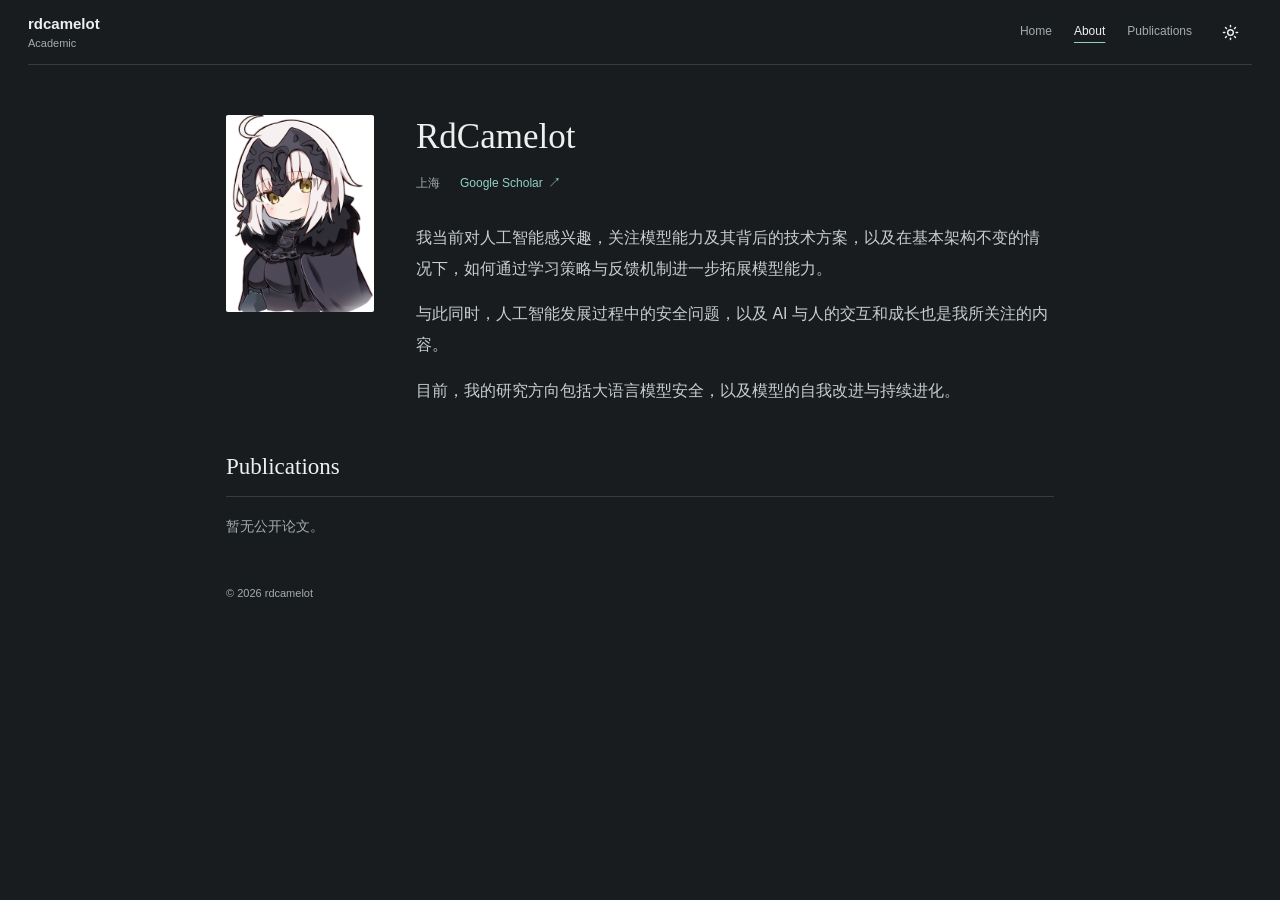
<file: academic.html>
<!DOCTYPE html>
<html lang="zh-CN">
<head>
    <meta charset="UTF-8">
    <meta name="viewport" content="width=device-width, initial-scale=1">
    <title>Academic | rdcamelot</title>
    <meta name="description" content="RdCamelot 的学术主页：大语言模型安全，以及模型的自我改进与持续进化。">
    <meta name="theme-color" content="#191c1e">
    <link rel="icon" type="image/jpeg" href="./static/images/icon.jpg">
    <script>
        (function () {
            try {
                document.documentElement.dataset.theme = localStorage.getItem("theme") || "dark";
            } catch (error) {
                document.documentElement.dataset.theme = "dark";
            }
        })();
    </script>
    <link rel="stylesheet" href="./static/academic.css">
</head>
<body id="academic-page">
    <div class="hp" data-key="quiet">
        <a class="skip-link" href="#content">跳到内容</a>
        <header class="hp-header is-solid" data-header>
            <a class="hp-brand hp-signature" href="./index.html" aria-label="rdcamelot 首页">
                <span class="hp-signature-name">rdcamelot</span>
                <span class="hp-signature-section">Academic</span>
            </a>
            <nav class="hp-nav" aria-label="页面导航" data-section-nav>
                <a href="./index.html">Home</a>
                <a href="#about" aria-current="true">About</a>
                <a href="#work">Publications</a>
            </nav>
            <button class="hp-theme" type="button" data-theme-toggle aria-label="切换明暗主题" aria-describedby="theme-tooltip">
                <!-- Existing Lucide icons; license: static/icons/LICENSE.lucide.txt -->
                <svg class="theme-icon-sun" width="18" height="18" viewBox="0 0 24 24" fill="none" stroke="currentColor" stroke-width="2" stroke-linecap="round" stroke-linejoin="round" aria-hidden="true">
                    <circle cx="12" cy="12" r="4" />
                    <path d="M12 2v2" /><path d="M12 20v2" /><path d="m4.93 4.93 1.41 1.41" /><path d="m17.66 17.66 1.41 1.41" /><path d="M2 12h2" /><path d="M20 12h2" /><path d="m6.34 17.66-1.41 1.41" /><path d="m19.07 4.93-1.41 1.41" />
                </svg>
                <svg class="theme-icon-moon" width="18" height="18" viewBox="0 0 24 24" fill="none" stroke="currentColor" stroke-width="2" stroke-linecap="round" stroke-linejoin="round" aria-hidden="true">
                    <path d="M20.985 12.486a9 9 0 1 1-9.473-9.472c.405-.022.617.46.402.803a6 6 0 0 0 8.268 8.268c.344-.215.825-.004.803.401" />
                </svg>
                <span class="theme-tooltip" id="theme-tooltip" role="tooltip" data-theme-label>Light</span>
            </button>
        </header>
        <main id="content" class="hp-main academic-main">
            <section class="hp-profile" id="about" aria-labelledby="academic-title">
                <img class="hp-photo" src="./static/images/icon.jpg" alt="RdCamelot 的头像" width="148" height="197" decoding="async" fetchpriority="high">
                <div class="hp-copy-column">
                    <div class="hp-identity">
                        <h1 id="academic-title">RdCamelot</h1>
                        <div class="hp-meta">
                            <span>上海</span>
                            <a href="https://scholar.google.com.hk/citations?user=ZmWyE6cAAAAJ&amp;hl=zh-CN" target="_blank" rel="noopener noreferrer">Google Scholar<span class="external-arrow" aria-hidden="true">↗</span></a>
                        </div>
                    </div>
                    <div class="hp-prose">
                        <p>我当前对人工智能感兴趣，关注模型能力及其背后的技术方案，以及在基本架构不变的情况下，如何通过学习策略与反馈机制进一步拓展模型能力。</p>
                        <p>与此同时，人工智能发展过程中的安全问题，以及 AI 与人的交互和成长也是我所关注的内容。</p>
                        <p>目前，我的研究方向包括大语言模型安全，以及模型的自我改进与持续进化。</p>
                    </div>
                </div>
            </section>
            <section class="hp-publications" id="work" aria-labelledby="work-title">
                <div class="hp-section-heading"><h2 id="work-title" lang="en">Publications</h2></div>
                <div data-academic-publications><p class="hp-empty">暂无公开论文。</p></div>
            </section>
            <footer class="hp-footer"><span>© <span data-year>2026</span> rdcamelot</span></footer>
        </main>
    </div>
    <script src="./static/home.js"></script>
</body>
</html>
</file>
<file: static/academic.css>
@import url("./fonts/noto-sans-sc/350.css") screen and (max-width: 640px);
  :root { color-scheme: dark; }
  :root[data-theme="light"] { color-scheme: light; }
  body { margin: 0; }
  #academic-page .hp {
    --hp-bg: #191c1e; --hp-ink: #edf0ef; --hp-copy: #c8cecd;
    --hp-muted: #a2adaa; --hp-accent: #8fd1c3; --hp-line: #343d3c; --hp-hover: #242c2b;
    --hp-nav-line: transparent; --hp-inset-rule: #343d3c;
    background: var(--hp-bg); color: var(--hp-ink); color-scheme: dark;
    font-family: "Segoe UI", "Microsoft YaHei UI", "PingFang SC", sans-serif;
    font-size: 16px; line-height: 1.6; letter-spacing: 0; text-align: left;
    --paper: var(--hp-bg);
    min-height: 100svh; overflow-wrap: break-word;
  }
  [data-theme="light"] #academic-page .hp {
    --hp-bg: #edf2f0; --hp-ink: #243d35; --hp-copy: #35433d;
    --hp-muted: #586961; --hp-accent: #176353; --hp-line: #bdcfc6; --hp-hover: #d1dfd8;
    color-scheme: light;
  }
  [data-theme="light"] #academic-page .hp[data-key="quiet"] {
    --hp-header: #f4f6f5; --hp-nav-line: transparent; --hp-inset-rule: #dbe1df;
    --hp-nav-ink: #283330; --hp-nav-muted: #596561; --hp-nav-hover: #e5ebe8;
  }
  #academic-page .hp *, #academic-page .hp *::before, #academic-page .hp *::after { box-sizing: border-box; }
  #academic-page .hp h1, #academic-page .hp h2, #academic-page .hp p { margin: 0; padding: 0; color: inherit; letter-spacing: 0; }
  #academic-page .hp a { color: var(--hp-accent); text-decoration: none; text-underline-offset: 5px; }
  #academic-page .hp a:hover { text-decoration: underline; }
  #academic-page .hp a:focus-visible, #academic-page .hp button:focus-visible { outline: 2px solid var(--hp-accent); outline-offset: 4px; }
  #academic-page .hp-header { position: relative; min-height: 64px; padding: 10px 28px; display: flex; align-items: center; gap: 16px; border-bottom: 1px solid var(--hp-nav-line, var(--hp-line)); background: var(--hp-header, var(--hp-bg)); color: var(--hp-nav-ink, var(--hp-ink)); }
  #academic-page .hp-header::after { content: ""; position: absolute; bottom: -1px; inset-inline: 28px; height: 1px; background: var(--hp-inset-rule, transparent); pointer-events: none; }
  #academic-page .hp-header a:focus-visible, #academic-page .hp-header button:focus-visible { outline-color: var(--hp-nav-accent, var(--hp-accent)); }
  #academic-page .hp a.hp-brand { color: var(--hp-nav-ink, var(--hp-ink)); min-height: 44px; display: flex; align-items: center; flex-shrink: 0; }
  #academic-page .hp a.hp-brand:hover { text-decoration: none; color: var(--hp-nav-accent, var(--hp-accent)); }
  #academic-page .hp-wordmark { --brand-size: 20px; font-family: Georgia, "Times New Roman", serif; font-size: var(--brand-size); font-weight: 400; }
  #academic-page .hp a.hp-signature { --brand-size: 15px; display: flex; flex-direction: column; align-items: flex-start; justify-content: center; gap: 2px; line-height: 1.3; }
  #academic-page .hp-signature-name { font-size: var(--brand-size); font-weight: 600; }
  #academic-page .hp-signature-section { font-size: 11px; font-weight: 400; color: var(--hp-nav-muted, var(--hp-muted)); }
  #academic-page .hp a.hp-back { --brand-size: 14px; gap: 9px; color: var(--hp-muted); font-size: var(--brand-size); font-weight: 500; }
  #academic-page .hp a.hp-back:hover { color: var(--hp-accent); }
  #academic-page .hp-back svg { width: 16px; height: 16px; }
  #academic-page .hp-nav { margin-left: auto; display: flex; align-items: center; gap: 22px; }
  #academic-page .hp-nav a { min-height: 44px; display: flex; align-items: center; font-size: 12px; color: var(--hp-nav-muted, var(--hp-muted)); }
  #academic-page .hp-nav a[aria-current] { color: var(--hp-nav-ink, var(--hp-ink)); text-decoration: underline; text-decoration-color: var(--hp-nav-accent, var(--hp-accent)); text-underline-offset: 7px; }
  #academic-page .hp-theme { padding: 0; border: 0; background: transparent; color: inherit; width: 44px; height: 44px; display: grid; place-items: center; flex-shrink: 0; border-radius: 4px; }
  #academic-page .hp-theme:hover { background: var(--hp-nav-hover, var(--hp-hover)); }
  #academic-page .hp-theme svg { width: 17px; height: 17px; }
  #academic-page .hp-main { width: min(100% - 88px, 828px); margin: 0 auto; padding: 50px 0 32px; }
  #academic-page .hp-profile { display: grid; grid-template-columns: 148px minmax(0, 1fr); column-gap: 42px; align-items: start; }
  #academic-page .hp-photo { display: block; width: 100%; height: auto; aspect-ratio: 3 / 4; object-fit: cover; border-radius: 2px; }
  #academic-page .hp h1 { font-family: Georgia, "Times New Roman", serif; font-size: 35px; line-height: 1.25; font-weight: 500; }
  #academic-page .hp-meta { display: flex; align-items: center; flex-wrap: wrap; gap: 6px 20px; margin: 9px 0 22px; font-size: 12px; color: var(--hp-muted); }
  #academic-page .hp-meta a { min-height: 32px; display: inline-flex; align-items: center; gap: 5px; }
  #academic-page .hp-meta svg { width: 13px; height: 13px; }
  #academic-page .hp-prose { font-size: 16px; line-height: 1.95; color: var(--hp-copy); }
  #academic-page .hp .hp-prose p { font-weight: 400; }
  #academic-page .hp-prose p + p { margin-top: 14px; }
  #academic-page .hp-publications { margin-top: 46px; scroll-margin-top: 24px; }
  #academic-page .hp-section-heading { padding-bottom: 14px; border-bottom: 1px solid var(--hp-line); }
  #academic-page .hp h2 { font-family: Georgia, "Times New Roman", serif; font-size: 23px; line-height: 1.3; font-weight: 500; }
  #academic-page .hp p.hp-empty { padding-top: 18px; font-size: 14px; color: var(--hp-muted); }
  #academic-page .hp-footer { display: flex; justify-content: space-between; gap: 16px; margin-top: 48px; font-size: 11px; color: var(--hp-muted); }
  @media (max-width: 760px) {
    #academic-page .hp-header { padding-inline: 20px; }
    #academic-page .hp-header::after { inset-inline: 20px; }
    #academic-page .hp-main { width: calc(100% - 56px); }
    #academic-page .hp-profile { grid-template-columns: 124px minmax(0, 1fr); gap: 30px; }
  }
  @media (max-width: 640px) {
    #academic-page .hp-nav a { min-width: 44px; justify-content: center; }
    #academic-page .hp-prose { font-family: "Noto Sans SC Web", "Noto Sans SC", "PingFang SC", "Microsoft YaHei", sans-serif; font-size: 15px; line-height: 1.85; }
    #academic-page .hp .hp-prose p { font-weight: 350; }
    #academic-page .hp-prose p + p { margin-top: 16px; }
  }
  @media (max-width: 560px) {
    #academic-page .hp-header { padding: 8px 16px; gap: 8px; flex-wrap: wrap; }
    #academic-page .hp-header::after { inset-inline: 16px; }
    #academic-page .hp-brand { margin-right: auto; }
    #academic-page .hp-nav { order: 3; width: 100%; justify-content: flex-end; gap: 24px; }
    #academic-page .hp-theme { margin-left: auto; }
    #academic-page .hp-main { width: calc(100% - 40px); padding-top: 30px; }
    #academic-page .hp-profile { grid-template-columns: 80px minmax(0, 1fr); column-gap: 22px; row-gap: 26px; }
    #academic-page .hp-copy-column { display: contents; }
    #academic-page .hp-identity { align-self: center; }
    #academic-page .hp h1 { font-size: 28px; }
    #academic-page .hp-meta { margin: 8px 0 0; display: grid; gap: 0; }
    #academic-page .hp-prose { grid-column: 1 / -1; }
    #academic-page .hp-publications { margin-top: 32px; }
  }
  @media (prefers-reduced-motion: no-preference) { #academic-page .hp a, #academic-page .hp-theme { transition: color 160ms ease-out, background-color 160ms ease-out; } }
  #academic-page .hp-theme { position: relative; cursor: pointer; font: inherit; }
  #academic-page .theme-icon-moon,
  [data-theme="light"] #academic-page .theme-icon-sun { display: none; }
  [data-theme="light"] #academic-page .theme-icon-moon { display: block; }
  #academic-page .theme-tooltip { position: absolute; top: calc(100% + 6px); right: 0; padding: 4px 8px; color: var(--hp-ink); background: var(--hp-hover); border-radius: 4px; white-space: nowrap; font-size: 12px; visibility: hidden; pointer-events: none; }
  #academic-page .hp-theme:hover .theme-tooltip,
  #academic-page .hp-theme:focus-visible .theme-tooltip { visibility: visible; }
  #academic-page .external-arrow { font-size: 13px; }
  #academic-page .skip-link { position: absolute; z-index: 2; top: 0; left: 16px; transform: translateY(-120%); padding: 8px 12px; background: var(--hp-ink); color: var(--hp-bg); }
  #academic-page .skip-link:focus { transform: translateY(0); }
  #academic-page .publication-item { display: grid; grid-template-columns: 64px minmax(0, 1fr); gap: 16px; padding-top: 24px; }
  #academic-page .publication-item h3 { margin: 0 0 6px; font-size: 17px; line-height: 1.5; font-weight: 500; }
  #academic-page .publication-year, #academic-page .publication-authors { color: var(--hp-muted); }
  #academic-page .publication-item p { font-size: 14px; line-height: 1.8; }
  #academic-page .publication-links { display: flex; flex-wrap: wrap; gap: 12px; margin-top: 8px; font-size: 13px; }
  @media (max-width: 560px) { #academic-page .publication-item { grid-template-columns: minmax(0, 1fr); gap: 4px; } }
</file>
